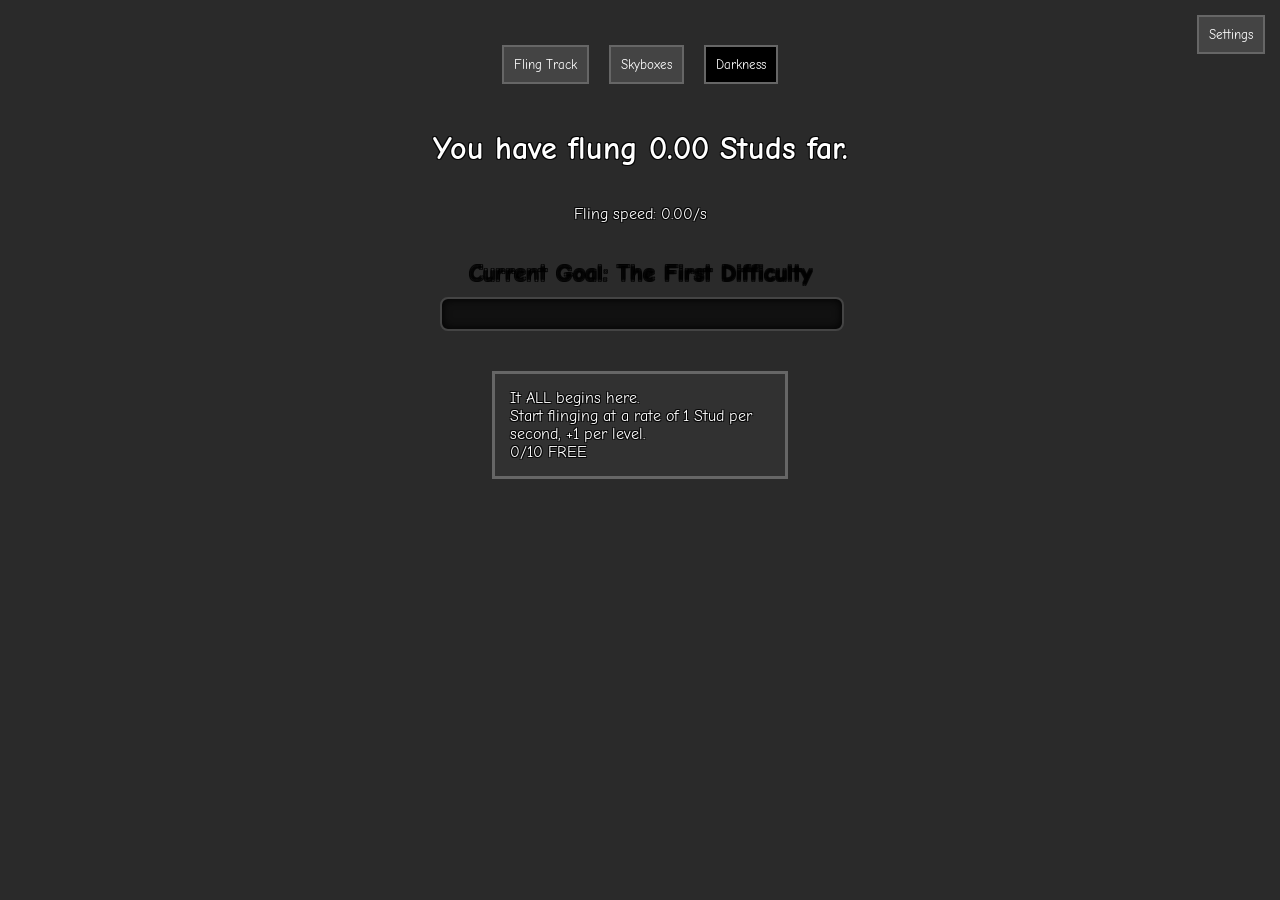
<file: index.html>
<!doctype html>
<html lang="en">
  <head>
    <meta charset="UTF-8" />
    <meta name="viewport" content="width=device-width, initial-scale=1.0" />
    <title>Difficulty Flingcremental</title>
    <link rel="stylesheet" href="style.css" />
    <link
      href="https://fonts.googleapis.com/css2?family=Comic+Neue:wght@700&display=swap"
      rel="stylesheet"
    />
  </head>
  <body>
    <button
      onclick="document.getElementById('settings-tab').style.display = 'flex'"
      class="settings-btn"
      style="position: absolute; top: 10px; right: 10px"
    >
      Settings
    </button>

    <div
      style="
        display: flex;
        gap: 10px;
        margin-bottom: 20px;
        justify-content: center;
        width: 100%;
        margin-top: 20px;
      "
    >
      <button
        id="btn-tab-main"
        class="settings-btn active"
        onclick="switchTab('main')"
      >
        Fling Track
      </button>
      <button
        id="btn-tab-skyboxes"
        class="settings-btn hidden"
        onclick="switchTab('skyboxes')"
      >
        Skyboxes
      </button>
      <button
        id="btn-tab-darkness"
        class="settings-btn hidden"
        onclick="switchTab('darkness')"
        style="background-color: #000000"
      >
        Darkness
      </button>
    </div>

    <div
      id="settings-tab"
      class="outlined-text"
      style="
        display: none;
        position: fixed;
        top: 50%;
        left: 50%;
        transform: translate(-50%, -50%);
        z-index: 1000;
        background: #1a1a1a;
        padding: 20px;
        border: 2px solid #fff;
      "
    >
      <h2>SETTINGS</h2>
      <button class="settings-btn" onclick="save()">Manual Save</button>
      <button class="settings-btn danger" onclick="hardReset()">
        HARD RESET
      </button>
      <br /><br />
      <button
        class="settings-btn"
        onclick="this.parentElement.style.display = 'none'"
      >
        Close
      </button>
    </div>

    <div
      id="tab-main"
      style="
        display: flex;
        flex-direction: column;
        align-items: center;
        width: 100%;
      "
    >
      <h1 class="outlined-text">
        You have flung <span id="stud-display">0</span> Studs far.
      </h1>
      <p class="outlined-text">
        Fling speed: <span id="pps-display">0</span>/s
      </p>
      <p class="outlined-text" id="acc-boost-paragraph" style="display: none;">
        Acceleration boost: <span id="acc-boost-display">0</span>x
      </p>
      <p class="outlined-text" id="dark-studs-boost-paragraph" style="display: none;">
        Darkness Studs boost: <span id="dark-studs-boost-display">0</span>x
      </p>
      <div
        id="spike-area"
        style="
          display: none;
          text-align: center;
          margin-bottom: 20px;
          width: 80%;
          max-width: 400px;
        "
      >
        <div id="spike-name" class="spike-header outlined-text">
          The First Difficulty
        </div>
        <div class="progress-container">
          <div id="ms-fill" class="progress-fill"></div>
        </div>
      </div>

      <div class="grid">
        <div class="card" onclick="buy('base')">
          <span class="u-title outlined-text">It ALL begins here.</span>
          <br />
          <span class="u-desc outlined-text"
            >Start flinging at a rate of 1 Stud per second, +1 per level.</span
          >
          <div class="u-stats outlined-text">
            <span id="lvl-base">0/10</span>
            <span id="cost-base">FREE</span>
          </div>
        </div>

        <div class="card hidden" id="upg-boost" onclick="buy('boost')">
          <span class="u-title outlined-text">Fling Boost</span> <br />
          <span class="u-desc outlined-text"
            >Boost Fling speed by x1.35 compounding.</span
          >
          <div class="u-stats outlined-text">
            <span id="lvl-boost">0/15</span>
            <span id="cost-boost">150</span>
          </div>
        </div>

        <div class="card hidden" id="upg-acc" onclick="buy('acc')">
          <span class="u-title outlined-text">Acceleration</span>
          <span class="u-desc outlined-text">Fling speed boosts itself.</span>
          <div class="u-stats outlined-text">
            <span>ONE-TIME</span>
            <span id="cost-acc">1250</span>
          </div>
        </div>

        <div class="card hidden" id="upg-flingers" onclick="buy('flingers')">
          <span class="u-title outlined-text">Flingers</span>
          <span class="u-desc">x10 Fling speed compounding per level.</span>
          <div class="u-stats outlined-text">
            <span id="lvl-flingers">0/3</span>
            <span id="cost-flingers">1M</span>
          </div>
        </div>
      </div>
    </div>

    <div
      id="tab-skyboxes"
      style="
        display: none;
        flex-direction: column;
        align-items: center;
        width: 100%;
        padding-top: 20px;
      "
    >
      <h1 class="outlined-text">The Skyboxes</h1>
      <p class="outlined-text">Break the boundaries of the realm.</p>

      <div class="grid">
        <div
          class="card"
          id="upg-skybox"
          onclick="buySkybox()"
          style="border-color: #333; background-color: #000"
        >
          <span class="u-title outlined-text" style="color: #aa00ff"
            >BLACKBOX</span
          >
          <span class="u-desc" style="color: #ccc"
            >Reset EVERYTHING. Gain immense power.</span
          >
          <div class="u-stats outlined-text" style="color: #aa00ff">
            <span>10.0B Studs</span>
          </div>
        </div>
      </div>
    </div>

    <div
      id="tab-darkness"
      style="
        display: none;
        flex-direction: column;
        align-items: center;
        width: 100%;
        min-height: 100vh;
        background-color: #1a1a1a;
        padding-top: 20px;
      "
    >
      <h1 class="outlined-text" style="color: #fff">
        Darkness Studs: <span id="dark-display" style="color: #aa00ff">0</span>
      </h1>
      <p class="outlined-text" style="color: #ccc">
        Generating <span id="dark-pps-display">0</span>/s
      </p>

      <div class="grid">
        <div
          class="card"
          id="upg-dark1"
          onclick="buy('dark1')"
          style="border-color: #550055; background-color: #110011"
        >
          <span class="u-title dark-upgrade-title">Dark.</span>
          <span class="u-desc dark-upgrade-desc"
            >Boost Fling speed by x5 compounding and Darkness Studs gain by x2.5
            compounding.</span
          >
          <div class="u-stats dark-upgrade-title">
            <span id="lvl-dark1">0/3</span>
            <span id="cost-dark1">15</span>
          </div>
        </div>
        <div
          class="card"
          id="upg-dark2"
          onclick="buy('dark2')"
          style="border-color: #550055; background-color: #110011"
        >
          <span class="u-title dark-upgrade-title">Darker</span>
          <span class="u-desc dark-upgrade-desc"
            >Boost Darkness Studs gain by x1.75 compounding.</span
          >
          <div class="u-stats dark-upgrade-title">
            <span id="lvl-dark2">0/10</span>
            <span id="cost-dark2">100</span>
          </div>
        </div>
        <div
          class="card"
          id="upg-dark3"
          onclick="buy('dark3')"
          style="border-color: #550055; background-color: #110011"
        >
          <span class="u-title dark-upgrade-title">Velocity</span>
          <span class="u-desc dark-upgrade-desc"
            >Power Acceleration's formula by ^1.75.</span
          >
          <div class="u-stats dark-upgrade-title">
            <span>ONE-TIME</span>
            <span id="cost-dark3">1250</span>
          </div>
        </div>
      </div>
    </div>
    <script src="ExpantaNum.js"></script>
    <script src="data.js"></script>
    <script src="format.js"></script>
    <script src="logic.js"></script>
    <script src="main.js"></script>
  </body>
</html>
</file>
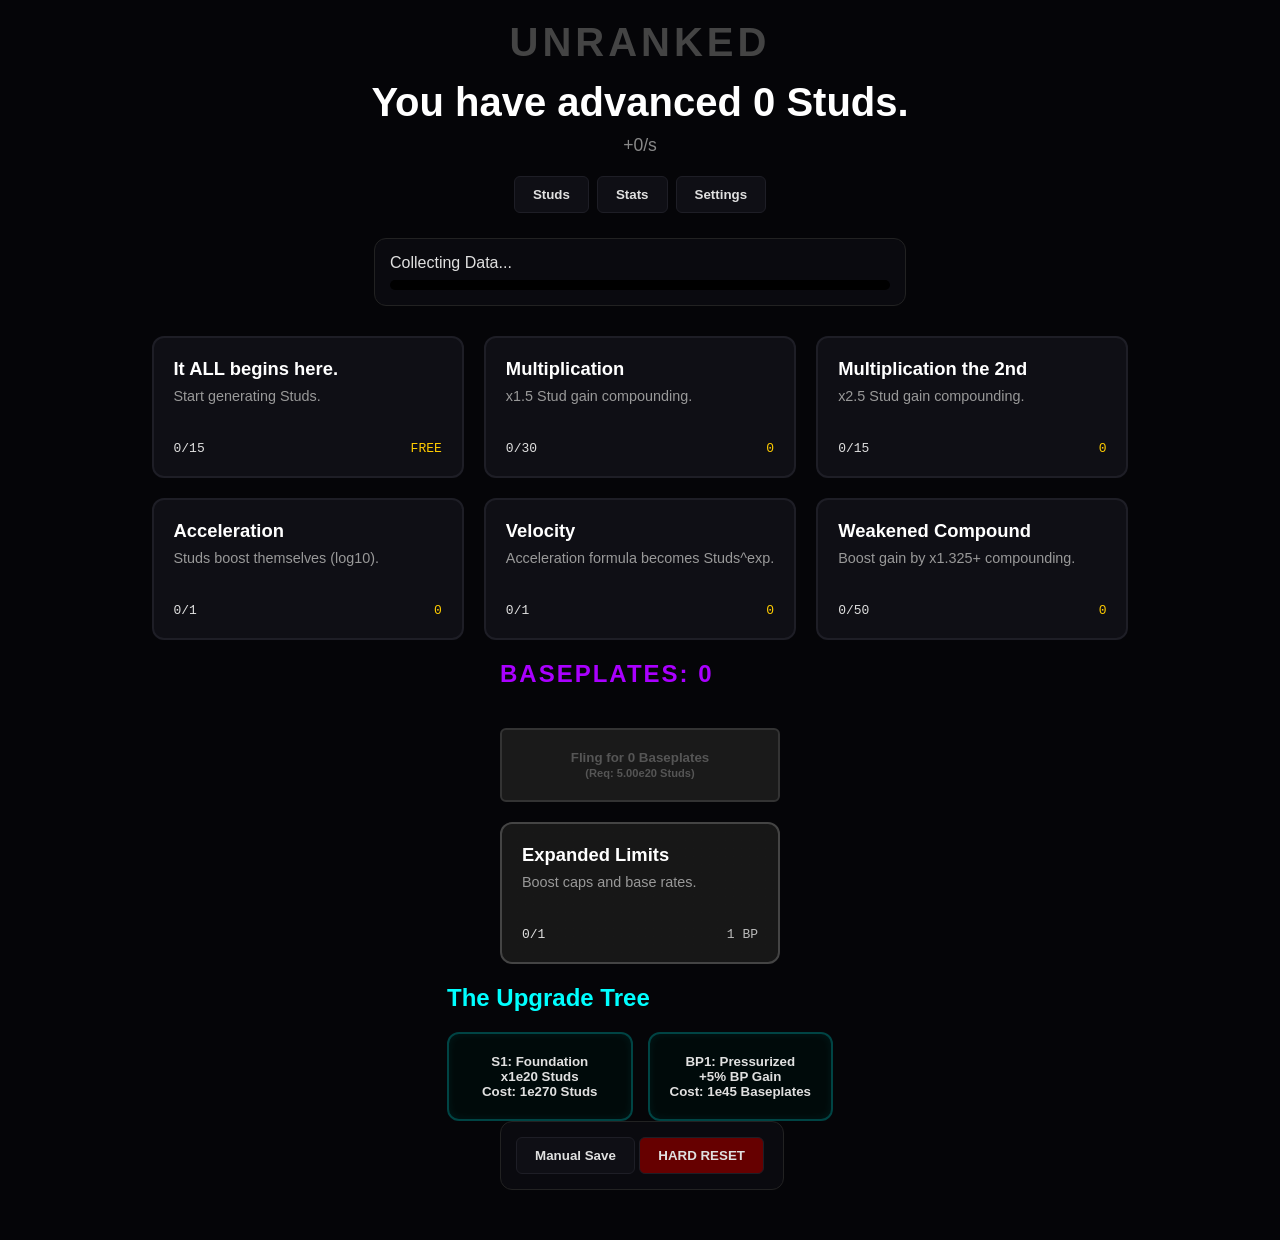
<file: DF/index.html>
<!doctype html>
<html lang="en">
  <head>
    <meta charset="UTF-8" />
    <meta name="viewport" content="width=device-width, initial-scale=1.0" />
    <title>Difficulty Flingcremental</title>

    <script src="ExpantaNum.js"></script>
    <script src="data.js"></script>
    <script src="format.js"></script>
    <script src="logic.js"></script>
    <script src="main.js"></script>

    <link rel="stylesheet" href="style.css" />
  </head>
  <body>
    <div id="tier-name" class="tier-display tier-locked">UNRANKED</div>
    <h1 class="stud-count">
      You have advanced <span id="stud-display">0</span> Studs.
    </h1>
    <div id="pps-display" class="pps-display">+0/s</div>

    <div class="tabs-nav">
      <button onclick="showTab('upgrades')">Studs</button>
      <button id="tab-btn-spikes" class="hidden" onclick="showTab('spikes')">
        Difficulty Spikes
      </button>
      <button
        id="tab-btn-baseplates"
        class="hidden"
        onclick="showTab('baseplates')"
      >
        Baseplates
      </button>
      <button id="tab-btn-trials" class="hidden" onclick="showTab('trials')">
        Trials
      </button>
      <button
        id="tab-btn-tree"
        class="hidden"
        onclick="showTab('tree')"
        style="border-color: #0ff"
      >
        Upgrade Tree
      </button>
      <button onclick="showTab('stats')">Stats</button>
      <button onclick="showTab('settings')">Settings</button>
    </div>

    <div id="ms-container" class="ms-box hidden">
      <div id="ms-desc">Collecting Data...</div>
      <div class="ms-bar"><div id="ms-fill" class="ms-fill"></div></div>
    </div>

    <div id="tab-upgrades" class="tab-content">
      <div class="grid">
        <div class="card" id="upg-base" onclick="buy('base')">
          <span class="u-title">It ALL begins here.</span>
          <span class="u-desc">Start generating Studs.</span>
          <div class="u-stats">
            <span id="lvl-base">0/15</span
            ><span id="cost-base" class="u-cost">FREE</span>
          </div>
        </div>
        <div class="card hidden" id="upg-mult" onclick="buy('mult')">
          <span class="u-title">Multiplication</span>
          <span class="u-desc">x1.5 Stud gain compounding.</span>
          <div class="u-stats">
            <span id="lvl-mult">0/30</span
            ><span id="cost-mult" class="u-cost">0</span>
          </div>
        </div>
        <div class="card hidden" id="upg-comp" onclick="buy('comp')">
          <span class="u-title">Multiplication the 2nd</span>
          <span class="u-desc">x2.5 Stud gain compounding.</span>
          <div class="u-stats">
            <span id="lvl-comp">0/15</span
            ><span id="cost-comp" class="u-cost">0</span>
          </div>
        </div>
        <div class="card hidden" id="upg-acc" onclick="buy('acc')">
          <span class="u-title">Acceleration</span>
          <span class="u-desc">Studs boost themselves (log10).</span>
          <div class="u-stats">
            <span id="lvl-acc">0/1</span>
            <span id="cost-acc" class="u-cost">0</span>
          </div>
        </div>
        <div class="card hidden" id="upg-vel" onclick="buy('vel')">
          <span class="u-title">Velocity</span>
          <span class="u-desc">Acceleration formula becomes Studs^exp.</span>
          <div class="u-stats">
            <span id="lvl-vel">0/1</span
            ><span id="cost-vel" class="u-cost">0</span>
          </div>
        </div>
        <div class="card hidden" id="upg-weak" onclick="buy('weak')">
          <span class="u-title">Weakened Compound</span>
          <span class="u-desc">Boost gain by x1.325+ compounding.</span>
          <div class="u-stats">
            <span id="lvl-weak">0/50</span
            ><span id="cost-weak" class="u-cost">0</span>
          </div>
        </div>
      </div>
    </div>

    <div id="tab-baseplates" class="tab-content hidden">
      <h2 style="color: var(--purple)">
        Baseplates: <span id="bp-count">0</span>
      </h2>
      <button id="bp-reset-btn" class="reset-btn" onclick="resetBaseplate()">
        Fling for <span id="bp-gain">0</span> Baseplates<br />
        <small id="bp-req-text">(Req: 5.00e20 Studs)</small>
      </button>
      <div class="grid">
        <div class="card bp-card" id="bp-upg-1" onclick="buyBP(1)">
          <span class="u-title">Expanded Limits</span>
          <span class="u-desc">Boost caps and base rates.</span>
          <div class="u-stats">
            <span id="bp-lvl-1">0/1</span><span class="u-cost">1 BP</span>
          </div>
        </div>
      </div>
    </div>

    <div id="tab-tree" class="tab-content hidden">
      <h2 style="color: #0ff">The Upgrade Tree</h2>
      <div class="tree-grid">
        <button class="card" onclick="buyTree(0)">
          <b>S1: Foundation</b><br />x1e20 Studs<br />Cost: 1e270 Studs
        </button>
        <button class="card bp-card" onclick="buyTree(1)">
          <b>BP1: Pressurized</b><br />+5% BP Gain<br />Cost: 1e45 Baseplates
        </button>
      </div>
    </div>

    <div id="tab-settings" class="tab-content hidden">
      <div class="ms-box">
        <button onclick="save()">Manual Save</button>
        <button onclick="hardReset()" style="background: #600">
          HARD RESET
        </button>
      </div>
    </div>

    <script src="js/data.js"></script>
    <script src="js/format.js"></script>
    <script src="js/logic.js"></script>
    <script src="js/main.js"></script>
  </body>
</html>
</file>
<file: style.css>
@import url("https://fonts.googleapis.com/css2?family=Comic+Neue:wght@700&display=swap");

:root {
  --studio-bg: #2a2a2a;
  --panel-bg: #313131;
  --outline-color: #666;
}

body {
  background-color: var(--studio-bg);
  color: #fff;
  font-family: "Comic Neue", sans-serif;
  display: flex;
  flex-direction: column;
  align-items: center;
  margin: 0;
  padding: 20px;
}

#settings-tab {
  position: fixed;
  top: 50%;
  left: 50%;
  transform: translate(-50%, -50%);
  background: var(--panel-bg);
  border: 4px solid #444;
  padding: 20px;
  z-index: 2000;
  display: none;
  text-align: center;
}

.settings-btn {
  background: #444;
  color: white;
  border: 2px solid #666;
  padding: 10px;
  margin: 5px;
  cursor: pointer;
  font-family: "Comic Neue", sans-serif;
}

.settings-btn.danger {
  background: #800;
}

.card {
  display: block; /* Ensures it takes up space */
  width: 260px;
  background-color: #313131; /* Dark gray */
  border: 3px solid #666; /* Bright gray outline */
  border-radius: 0px; /* Sharp corners */
  padding: 15px;
  margin: 10px;
  cursor: pointer;
  -webkit-user-select: none; /* Prevents highlighting text on click */
  transition: background-color 0.1s;
}

.card:hover {
  background-color: #3a3a3a;
  border-color: #888;
}

.card:active {
  background-color: #252525;
  transform: translateY(2px);
}

.card.hidden {
  display: none;
}

.card.disabled {
  opacity: 0.5;
  filter: grayscale(1);
  cursor: not-allowed;
}

.outlined-text {
  text-shadow:
    -1px -1px 0 rgba(0, 0, 0, 0.8),
    1px -1px 0 rgba(0, 0, 0, 0.8),
    -1px 1px 0 rgba(0, 0, 0, 0.8),
    1px 1px 0 rgba(0, 0, 0, 0.8);
}

.dark-upgrade-title {
  color: #bb00ff;
  font-weight: bold;
  text-shadow:
    -1px -1px 0 rgba(0, 0, 0, 0.8),
    1px -1px 0 rgba(0, 0, 0, 0.8),
    -1px 1px 0 rgba(0, 0, 0, 0.8),
    1px 1px 0 rgba(0, 0, 0, 0.8);
}

.dark-upgrade-desc {
  color: #ccc;
  text-shadow:
    -1px -1px 0 rgba(0, 0, 0, 0.8),
    1px -1px 0 rgba(0, 0, 0, 0.8),
    -1px 1px 0 rgba(0, 0, 0, 0.8),
    1px 1px 0 rgba(0, 0, 0, 0.8);
}

/* Difficulty Spike Gradient Header */
.spike-header {
  background: linear-gradient(to right, #ffffff, #888888, #333333);
  -webkit-background-clip: text;
  -webkit-text-fill-color: transparent;
  font-size: 1.5em;
  font-weight: bold;
  margin-top: 20px;
}

.spike-lower-gap {
  background: linear-gradient(to right, #00ff00, #00aa00, #005500);
  -webkit-background-clip: text;
  -webkit-text-fill-color: transparent;
}

.progress-container {
  width: 90vw;
  max-width: 500px;
  height: 24px;
  background: #111;
  border: 3px solid var(--outline-color);
  margin: 10px 0;
  position: relative;
}

/* The Main Progress Bar Container */
.progress-container {
  width: 100%;
  height: 30px;
  background-color: #111;
  border: 2px solid #444;
  border-radius: 8px;
  overflow: hidden;
  margin-top: 10px;
  box-shadow: inset 0 0 10px #000;
}

/* Default Fill with your provided multi-color gradient */
.progress-fill {
  height: 100%;
  width: 0%;
  background: linear-gradient(
    90deg,
    #e0ffe0 0%,
    #00ff00 7%,
    #ffff00 14%,
    #ffaa00 21%,
    #ff0000 28%,
    #800000 35%,
    #000000 42%,
    #ff00ea 50%,
    #0000ff 58%,
    #4346fe 66%,
    #00ffff 74%,
    #ffffff 82%,
    #ffd1dc 90%,
    #a500fe 95%,
    #3d3d3d 100%
  );
  transition: width 0.1s ease-out;
}

/* Spike 1: White and Gray Gradient */
.fill-spike-1 {
  background: linear-gradient(
    90deg,
    #ffffff 0%,
    #a0a0a0 50%,
    #606060 100%
  ) !important;
}

/* Spike 2: Green, Dark Green, and Darker Green Gradient */
.fill-spike-2 {
  background: linear-gradient(
    90deg,
    #00ff00 0%,
    #008000 50%,
    #003300 100%
  ) !important;
}

/* Spike 3: Purple and Dark Purple Gradient */
.fill-spike-3 {
  background: linear-gradient(
    90deg,
    #bb00ff 0%,
    #7700bb 50%,
    #330055 100%
  ) !important;
}
</file>
<file: DF/style.css>
/* --- Core Variables & Reset --- */
:root {
  --bg: #050508;
  --panel: #0f0f15;
  --accent: #00ffcc;
  --text: #e0e0e0;
  --border: #1e1e26;
  --purple: #a0f;
  --gray-studio: #2a2a2a;
  --tree-neon: #00ffff;
}

body {
  font-family: "Segoe UI", Roboto, Helvetica, Arial, sans-serif;
  background: var(--bg);
  color: var(--text);
  display: flex;
  flex-direction: column;
  align-items: center;
  padding: 20px;
  margin: 0;
  overflow-x: hidden;
}

/* --- Top Display --- */
.tier-display {
  font-weight: 900;
  font-size: 2.5em;
  letter-spacing: 4px;
  margin-bottom: 5px;
  text-transform: uppercase;
  transition: 0.5s ease;
}

.tier-locked {
  color: #444;
}
.tier-0 {
  color: #eee;
  text-shadow: 0 0 10px #ffffff55;
}
.tier-1 {
  color: #0f0;
  text-shadow: 0 0 10px #00ff0055;
}
.tier-2 {
  color: #a0f;
  text-shadow: 0 0 10px #aa00ff55;
}

.stud-count {
  font-size: clamp(1.5rem, 5vw, 2.5rem);
  color: #fff;
  margin: 10px 0;
}

.pps-display {
  color: #888;
  font-size: 1.1em;
  margin-bottom: 20px;
}

/* --- Navigation --- */
.tabs-nav {
  display: flex;
  flex-wrap: wrap;
  justify-content: center;
  gap: 8px;
  margin-bottom: 25px;
}

button {
  padding: 10px 18px;
  background: var(--panel);
  border: 1px solid var(--border);
  color: var(--text);
  cursor: pointer;
  border-radius: 6px;
  font-weight: 600;
  transition: all 0.2s;
}

button:hover:not(.disabled) {
  border-color: var(--accent);
  background: #161620;
}

button.hidden {
  display: none !important;
}

/* --- Progress / Spike Bar --- */
.ms-box {
  width: 90%;
  max-width: 500px;
  background: #0a0a0f;
  border: 1px solid #222;
  padding: 15px;
  border-radius: 12px;
  margin-bottom: 30px;
}

.ms-bar {
  width: 100%;
  height: 10px;
  background: #000;
  border-radius: 5px;
  margin-top: 8px;
  overflow: hidden;
}

.ms-fill {
  height: 100%;
  background: var(--accent);
  box-shadow: 0 0 10px var(--accent);
  width: 0%;
  transition: width 0.3s ease-out;
}

/* --- The Card System --- */
.grid {
  display: grid;
  grid-template-columns: repeat(auto-fit, minmax(280px, 1fr));
  gap: 20px;
  width: 100%;
  max-width: 1000px;
}

.card {
  background: var(--panel);
  border: 2px solid var(--border);
  border-radius: 12px;
  padding: 20px;
  position: relative;
  transition: 0.3s;
  cursor: pointer;
}

.card:hover:not(.disabled) {
  border-color: var(--accent);
  transform: translateY(-3px);
}

.card.disabled {
  opacity: 0.4;
  cursor: not-allowed;
  filter: grayscale(1);
}

.u-title {
  font-size: 1.15em;
  font-weight: 800;
  color: #fff;
  display: block;
}
.u-desc {
  font-size: 0.9em;
  color: #999;
  margin: 8px 0;
  display: block;
  min-height: 45px;
}
.u-stats {
  display: flex;
  justify-content: space-between;
  font-family: monospace;
}
.u-cost {
  color: #ffcc00;
}

/* --- Baseplate Tab (Gray Studio Theme) --- */
#tab-baseplates .bp-card {
  background-color: var(--gray-studio) !important;
  background-image:
    linear-gradient(rgba(20, 20, 20, 0.85), rgba(20, 20, 20, 0.85)),
    url("https://devforum-uploads.s3.dualstack.us-east-2.amazonaws.com/uploads/original/4X/a/a/2/aa246b67979474bc9a9fde6ccd722dfb5215baa6.png") !important;
  background-size: 64px;
  border: 2px solid #444 !important;
}

#tab-baseplates .bp-card .u-cost {
  color: #bbb;
}
#tab-baseplates h2 {
  color: #777;
  text-transform: uppercase;
  letter-spacing: 2px;
}

.reset-btn {
  width: 100%;
  max-width: 400px;
  padding: 20px;
  background: #1a1a1a;
  border: 2px solid #333;
  color: #555;
  font-weight: bold;
  margin: 20px 0;
}

.reset-btn.ready {
  background: #444;
  border-color: #eee;
  color: #fff;
  cursor: pointer;
  box-shadow: 0 0 20px rgba(255, 255, 255, 0.1);
}

/* --- Tree Tab (Neon Cyan Theme) --- */
.tree-grid {
  display: grid;
  grid-template-columns: repeat(2, 1fr);
  gap: 15px;
  max-width: 800px;
}

#tab-tree .card {
  background: #000a0a;
  border-color: #004444;
  box-shadow: inset 0 0 10px #00ffff11;
}

#tab-tree .card:hover:not(.disabled) {
  border-color: var(--tree-neon);
  box-shadow: 0 0 15px #00ffff44;
}

/* --- Spikes / Milestones --- */
.milestone-entry {
  background: #ffffff05;
  padding: 15px;
  border-radius: 8px;
  margin-bottom: 12px;
  border-left: 4px solid #444;
}

/* --- Mobile Responsiveness --- */
@media (max-width: 600px) {
  .grid {
    grid-template-columns: 1fr;
  }
  .tree-grid {
    grid-template-columns: 1fr;
  }
  .stud-count {
    font-size: 1.8rem;
  }
}
</file>
